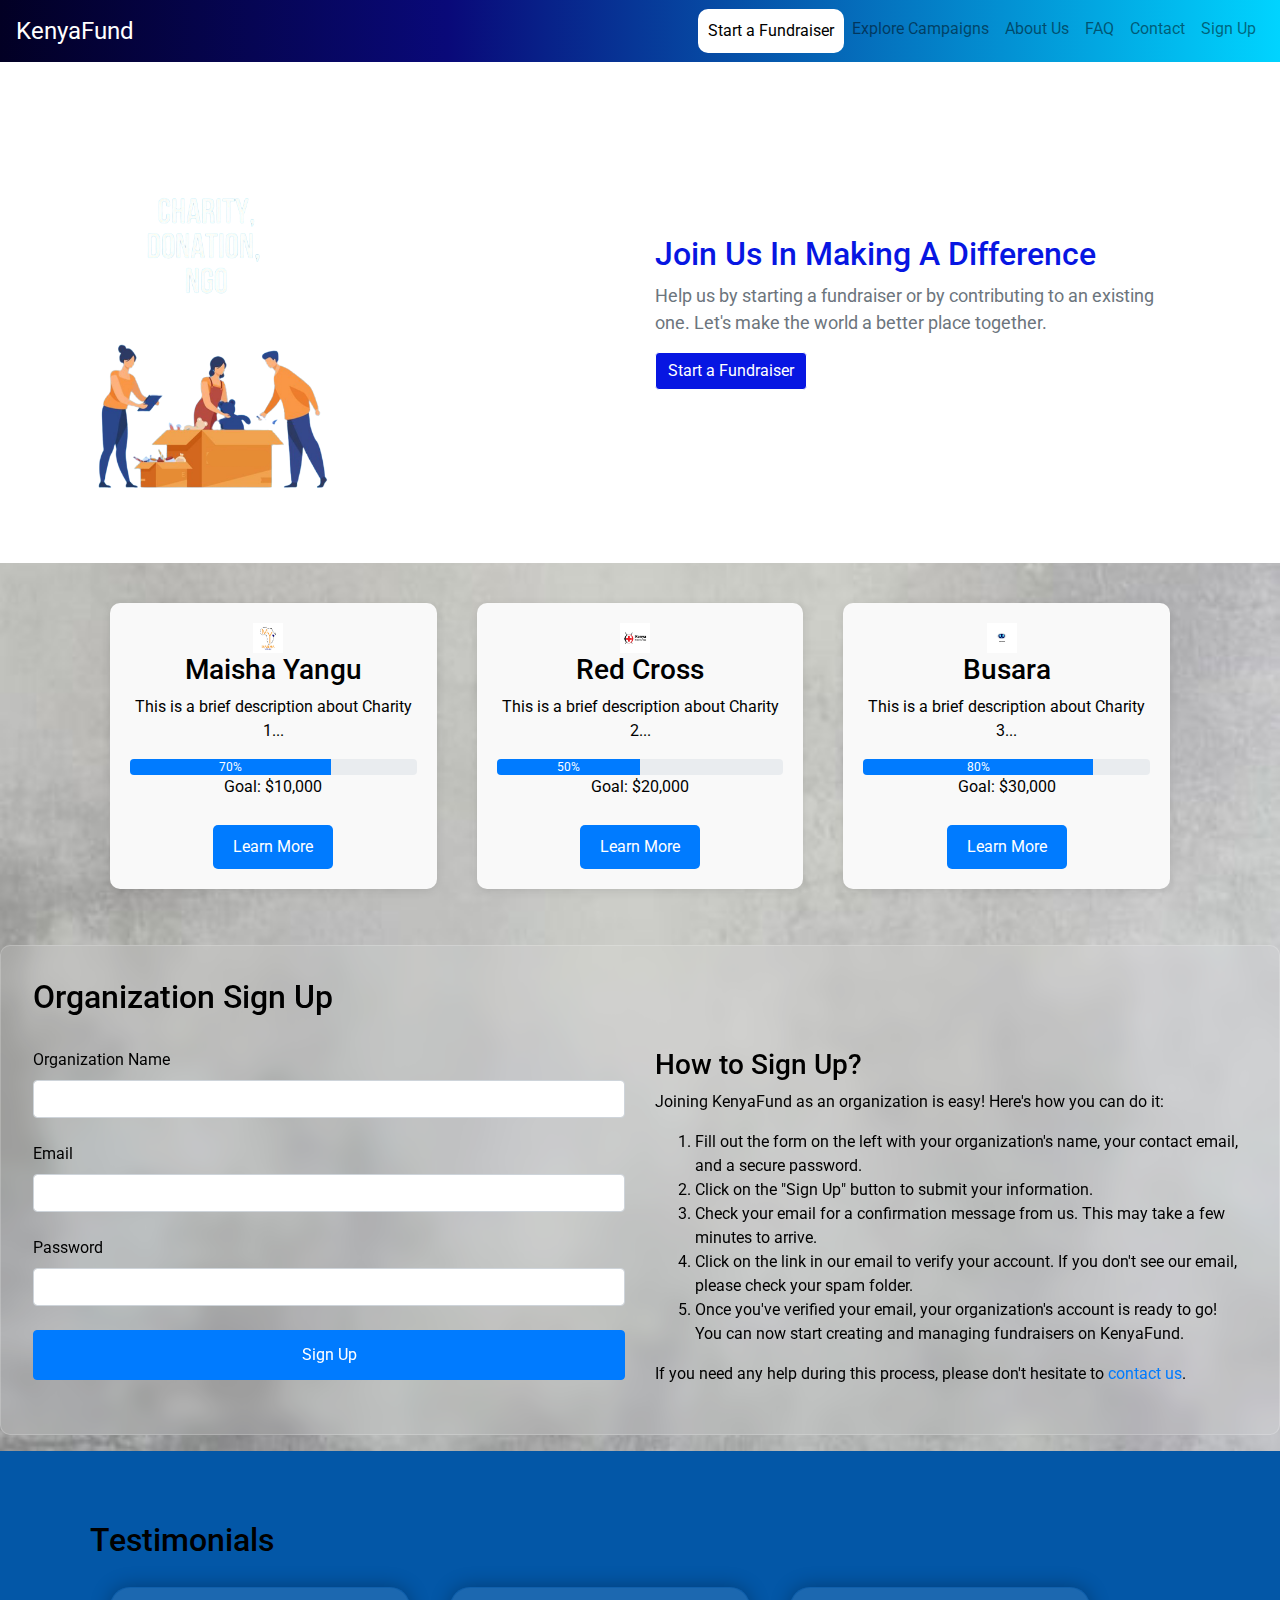
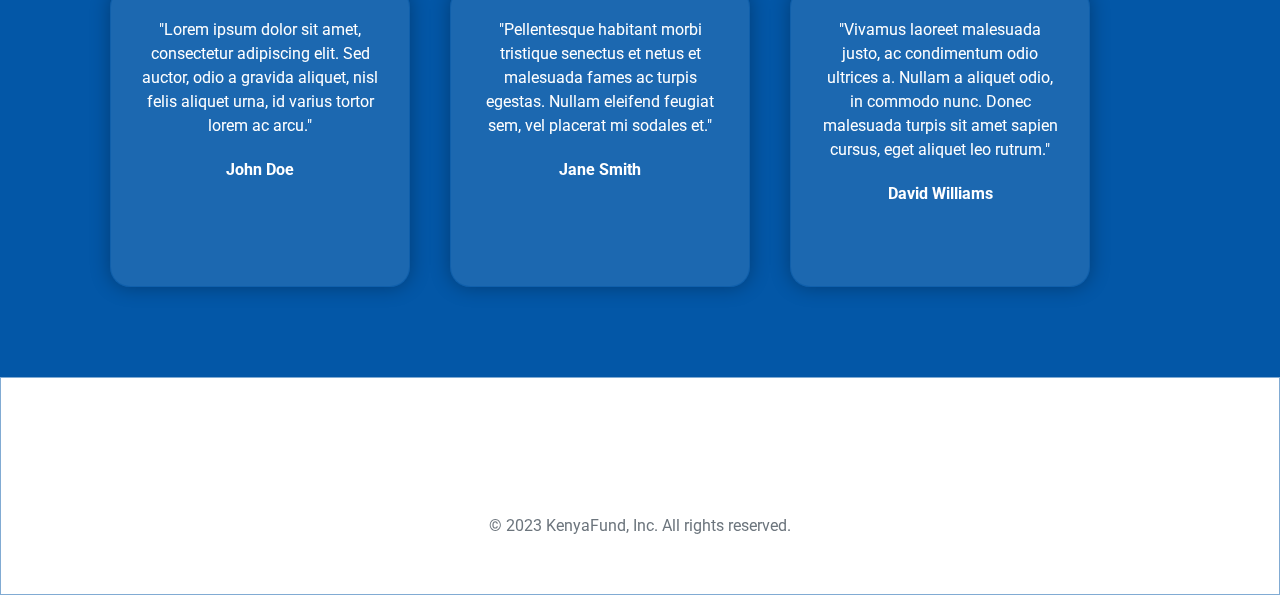
<file: index.html>
<!DOCTYPE html>
<html>
<head>
    <title>KenyaFund</title>
    <link rel="stylesheet" href="https://unpkg.com/swiper/swiper-bundle.min.css">
    <link rel="stylesheet" href="https://stackpath.bootstrapcdn.com/bootstrap/4.3.1/css/bootstrap.min.css">
    <link href="https://fonts.googleapis.com/css2?family=Roboto:wght@500&display=swap" rel="stylesheet">
    <link rel="stylesheet" href="https://cdnjs.cloudflare.com/ajax/libs/font-awesome/5.15.3/css/all.min.css">
    <link rel="stylesheet" href="https://use.fontawesome.com/releases/v5.15.3/css/all.css">
    <link href="https://fonts.googleapis.com/css2?family=Poppins:wght@700&display=swap" rel="stylesheet">


   <link rel="stylesheet" href="style.css">
</head>
<body>
  <nav class="navbar navbar-expand-lg navbar-light bg-light" style="position: sticky; top: 0; z-index: 999;">
      <a class="navbar-brand" href="#" style="color: #ffffff; font-size: 24px;">KenyaFund</a>

      <button class="navbar-toggler" type="button" data-toggle="collapse" data-target="#navbarNav" aria-controls="navbarNav" aria-expanded="false" aria-label="Toggle navigation">
        <span class="navbar-toggler-icon"></span>
      </button>
      <div class="collapse navbar-collapse" id="navbarNav">
        <ul class="navbar-nav ml-auto">
          <li class="nav-item">
            <a class="nav-link" href="#" id="openForm">Start a Fundraiser</a>
          </li>
          <li class="nav-item">
            <a class="nav-link" href="explore.html">Explore Campaigns</a>
          </li>
          <li class="nav-item">
            <a class="nav-link" href="aboutus.html">About Us</a>
          </li>
          <li class="nav-item">
            <a class="nav-link" href="FAQ.html">FAQ</a>
          </li>
          <li class="nav-item">
            <a class="nav-link" href="contact.html">Contact</a>
          </li>
          <li class="nav-item">
            <a class="nav-link" href="#" id="openSignUpForm">Sign Up</a>
          </li>
        </ul>
      </div>
    </nav>
<!-- Call To Action Section -->
<section class="cta-section" style="background-color: #ffff; padding: 50px 0;">
  <div class="container">
      <div class="row align-items-center">
          <div class="col-lg-6">
              <!-- Replace with your image URL -->
              <img src="images/call to action.png" alt="Call To Action Image" style="max-width: 45%; height: auto;">
          </div>
          <div class="col-lg-6">
              <h2 style="color: #0716e2;">Join Us In Making A Difference</h2>
              <p style="color: #6c757d; font-size: 18px;">Help us by starting a fundraiser or by contributing to an existing one. Let's make the world a better place together.</p>
              <!-- Replace '#' with your desired link -->
              <a href="#signup" class="btn btn-primary" style="background-color: #0716e2; border-color: #ffff;">Start a Fundraiser</a>
          </div>
      </div>
  </div>
</section>

 
<!-- Charity Section -->
<section class="charities">
  <div class="container">
    <!-- Charity 1 -->
    <div class="charity">
      <img src="images/my.png" alt="Charity 1 Logo" class="logo">
      <h3>Maisha Yangu</h3>
      <p>This is a brief description about Charity 1...</p>
      <div class="progress">
        <div class="progress-bar" role="progressbar" style="width: 70%;" aria-valuenow="70" aria-valuemin="0" aria-valuemax="100">70%</div>
      </div>
      <p class="goal">Goal: $10,000</p>
      <a href="more1.html" class="learn-more">Learn More</a>
    </div>
    <!-- Charity 2 -->
    <div class="charity">
      <img src="images/life on.png" alt="Charity 2 Logo" class="logo">
      <h3>Red Cross</h3>
      <p>This is a brief description about Charity 2...</p>
      <div class="progress">
        <div class="progress-bar" role="progressbar" style="width: 50%;" aria-valuenow="50" aria-valuemin="0" aria-valuemax="100">50%</div>
      </div>
      <p class="goal">Goal: $20,000</p>
      <a href="more2.html" class="learn-more">Learn More</a>
    </div>
    <!-- Charity 3 -->
    <div class="charity">
      <img src="images/wow.jpg" alt="Charity 3 Logo" class="logo">
      <h3>Busara</h3>
      <p>This is a brief description about Charity 3...</p>
      <div class="progress">
        <div class="progress-bar" role="progressbar" style="width: 80%;" aria-valuenow="80" aria-valuemin="0" aria-valuemax="100">80%</div>
      </div>
      <p class="goal">Goal: $30,000</p>
      <a href="more3.html" class="learn-more">Learn More</a>
    </div>
  </div>
</section>

  <!--sign up-->
  <section id="signup">
    <div class="container">
      <h2>Organization Sign Up</h2>
      <div class="row">
        <div class="col-md-6">
          <form>
            <div class="form-group">
              <label for="orgName">Organization Name</label>
              <input type="text" class="form-control" id="orgName" required>
            </div>
            <div class="form-group">
              <label for="orgEmail">Email</label>
              <input type="email" class="form-control" id="orgEmail" required>
            </div>
            <div class="form-group">
              <label for="orgPassword">Password</label>
              <input type="password" class="form-control" id="orgPassword" required>
            </div>
            <button type="submit" class="btn btn-primary">Sign Up</button>
          </form>
        </div>
        <div class="col-md-6">
          <h3>How to Sign Up?</h3>
          <p>Joining KenyaFund as an organization is easy! Here's how you can do it:</p>
          <ol>
            <li>Fill out the form on the left with your organization's name, your contact email, and a secure password.</li>
            <li>Click on the "Sign Up" button to submit your information.</li>
            <li>Check your email for a confirmation message from us. This may take a few minutes to arrive.</li>
            <li>Click on the link in our email to verify your account. If you don't see our email, please check your spam folder.</li>
            <li>Once you've verified your email, your organization's account is ready to go! You can now start creating and managing fundraisers on KenyaFund.</li>
          </ol>
          <p>If you need any help during this process, please don't hesitate to <a href="contact.html">contact us</a>.</p>
        </div>
      </div>
    </div>
  </section>
  

  <section class="testimonial-section">
    <div class="container">
      <h2>Testimonials</h2>
      <div class="testimonial-wrapper">
        <!-- Testimonial 1 -->
        <div class="testimonial">
          <div class="testimonial-content">
            <p>"Lorem ipsum dolor sit amet, consectetur adipiscing elit. Sed auctor, odio a gravida aliquet, nisl felis aliquet urna, id varius tortor lorem ac arcu."</p>
            <span class="testimonial-author">John Doe</span>
          </div>
        </div>
  
        <!-- Testimonial 2 -->
        <div class="testimonial">
          <div class="testimonial-content">
            <p>"Pellentesque habitant morbi tristique senectus et netus et malesuada fames ac turpis egestas. Nullam eleifend feugiat sem, vel placerat mi sodales et."</p>
            <span class="testimonial-author">Jane Smith</span>
          </div>
        </div>
  
        <!-- Testimonial 3 -->
        <div class="testimonial">
          <div class="testimonial-content">
            <p>"Vivamus laoreet malesuada justo, ac condimentum odio ultrices a. Nullam a aliquet odio, in commodo nunc. Donec malesuada turpis sit amet sapien cursus, eget aliquet leo rutrum."</p>
            <span class="testimonial-author">David Williams</span>
          </div>
        </div>
      </div>
    </div>
  </section>
  
    

    <!-- Footer -->
    <footer>
      <div class="container text-center">
        <div class="social-icons">
          <a href="#"><i class="fab fa-facebook-f"></i></a>
          <a href="#"><i class="fab fa-twitter"></i></a>
          <a href="#"><i class="fab fa-instagram"></i></a>
          <a href="#"><i class="fab fa-linkedin-in"></i></a>
        </div>
        <p class="mt-5 mb-3 text-muted">© 2023 KenyaFund, Inc. All rights reserved.</p>
      </div>
    </footer>
    
    
    

    <!-- jQuery first, then Popper.js, then Bootstrap JS -->
    <script src="https://code.jquery.com/jquery-3.5.1.slim.min.js"></script>
    <script src="https://cdn.jsdelivr.net/npm/bootstrap@4.5.2/dist/js/bootstrap.bundle.min.js"></script>

    <!-- Swiper JS -->
    <script src="https://unpkg.com/swiper/swiper-bundle.min.js"></script>

    <!-- Initialize Swiper -->
    <script>
      var swiper = new Swiper('.swiper-container', {
        effect: 'fade',
        pagination: {
          el: '.swiper-pagination',
          clickable: true,
        },
        navigation: {
          nextEl: '.swiper-button-next',
          prevEl: '.swiper-button-prev',
        },
        autoplay: {
          delay: 2500,
          disableOnInteraction: false,
        },
      });
    </script>

    
</body>
</html>
</file>
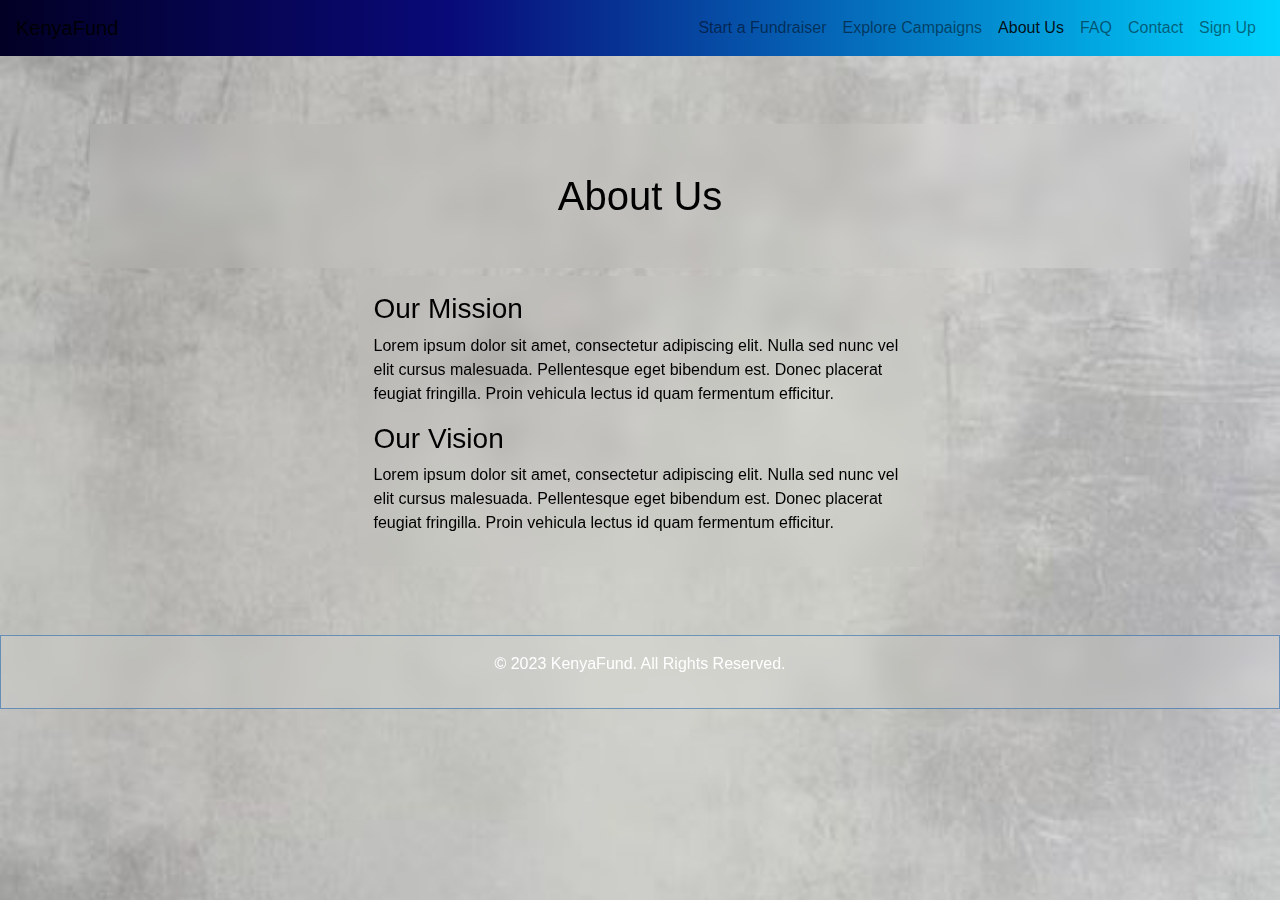
<file: aboutus.html>
<!DOCTYPE html>
<html>
<head>
  <title>About Us - KenyaFund</title>
  <link rel="stylesheet" href="https://stackpath.bootstrapcdn.com/bootstrap/4.3.1/css/bootstrap.min.css">
  <link rel="stylesheet" href="style.css">
</head>
<body>
  <nav class="navbar navbar-expand-lg navbar-light bg-light glass">
    <a class="navbar-brand" href="#">KenyaFund</a>
    <button class="navbar-toggler" type="button" data-toggle="collapse" data-target="#navbarNav" aria-controls="navbarNav" aria-expanded="false" aria-label="Toggle navigation">
      <span class="navbar-toggler-icon"></span>
    </button>
    <div class="collapse navbar-collapse" id="navbarNav">
      <ul class="navbar-nav ml-auto">
        <li class="nav-item">
          <a class="nav-link" href="index.html">Start a Fundraiser</a>
        </li>
        <li class="nav-item">
          <a class="nav-link" href="explore.html">Explore Campaigns</a>
        </li>
        <li class="nav-item active">
          <a class="nav-link" href="aboutus.html">About Us</a>
        </li>
        <li class="nav-item">
          <a class="nav-link" href="FAQ.html">FAQ</a>
        </li>
        <li class="nav-item">
          <a class="nav-link" href="contact.html">Contact</a>
        </li>
        <li class="nav-item">
          <a class="nav-link" href="signUp.html">Sign Up</a>
        </li>
      </ul>
    </div>
  </nav>

  <main class="container my-5">
    <!-- About Us -->
    <section>
      <h1 class="text-center glass p-5">About Us</h1>
      <div class="row">
        <div class="col-md-6 offset-md-3 glass p-3">
          <h3>Our Mission</h3>
          <p>Lorem ipsum dolor sit amet, consectetur adipiscing elit. Nulla sed nunc vel elit cursus malesuada. Pellentesque eget bibendum est. Donec placerat feugiat fringilla. Proin vehicula lectus id quam fermentum efficitur.</p>
          <h3>Our Vision</h3>
          <p>Lorem ipsum dolor sit amet, consectetur adipiscing elit. Nulla sed nunc vel elit cursus malesuada. Pellentesque eget bibendum est. Donec placerat feugiat fringilla. Proin vehicula lectus id quam fermentum efficitur.</p>
        </div>
      </div>
    </section>
  </main>

  <footer class="py-3 glass text-center">
    <p>&copy; 2023 KenyaFund. All Rights Reserved.</p>
  </footer>
</body>
</html>
</file>
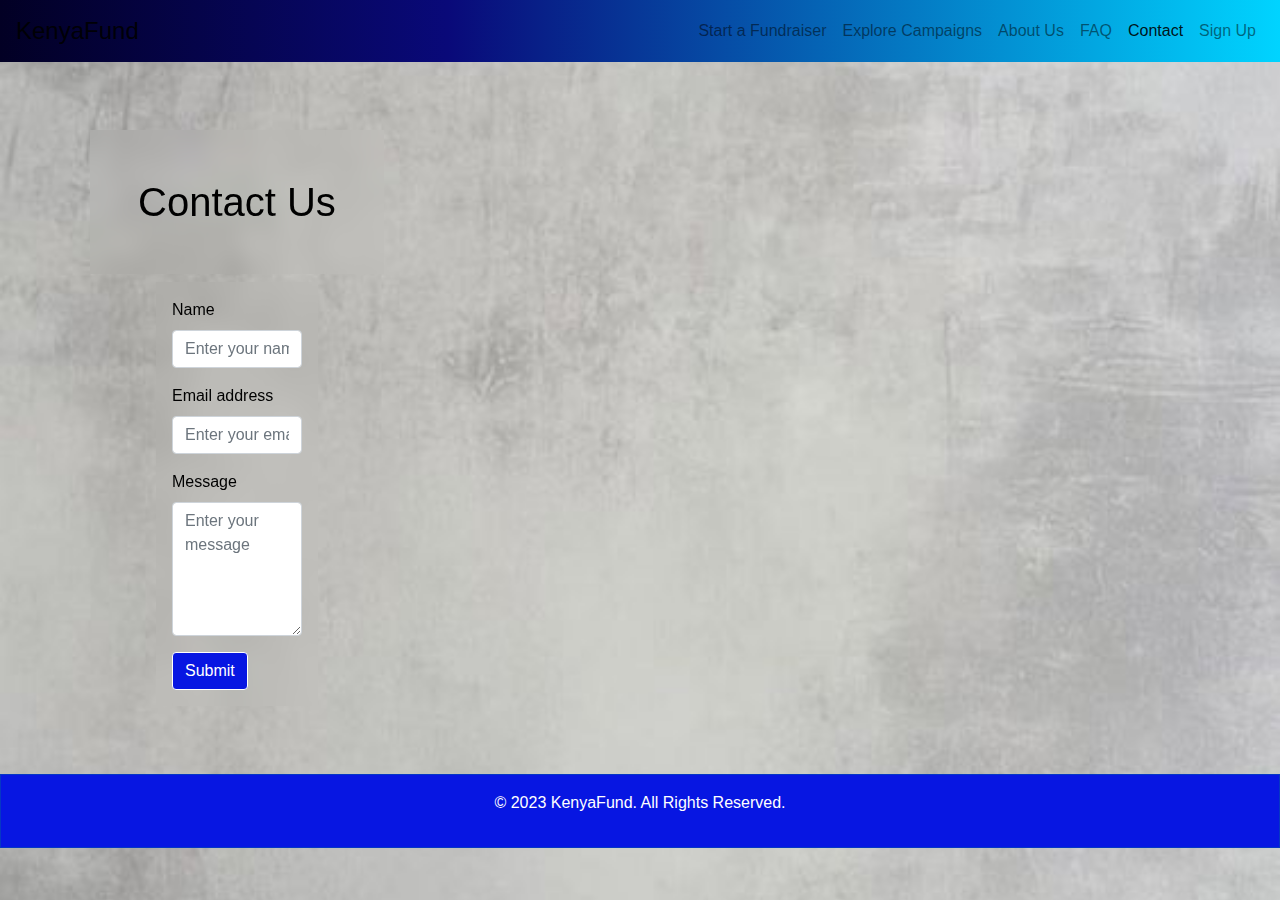
<file: contact.html>
<!DOCTYPE html>
<html>
<head>
  <title>Contact - KenyaFund</title>
  <link rel="stylesheet" href="https://stackpath.bootstrapcdn.com/bootstrap/4.3.1/css/bootstrap.min.css">
  <link rel="stylesheet" href="style.css">
  <style>
    html {
      scroll-behavior: smooth;
    }
    .navbar-brand {
      color: #fff;
      font-size: 24px;
    }
    .navbar {
      position: sticky;
      top: 0;
      z-index: 1000;
      background-color: #0716e2;
    }
    .navbar a.nav-link {
      color: #fff;
    }
  </style>
</head>
<body>
  <nav class="navbar navbar-expand-lg navbar-light bg-light glass">
    <a class="navbar-brand" href="#">KenyaFund</a>
    <button class="navbar-toggler" type="button" data-toggle="collapse" data-target="#navbarNav" aria-controls="navbarNav" aria-expanded="false" aria-label="Toggle navigation">
      <span class="navbar-toggler-icon"></span>
    </button>
    <div class="collapse navbar-collapse" id="navbarNav">
      <ul class="navbar-nav ml-auto">
        <li class="nav-item">
          <a class="nav-link" href="index.html">Start a Fundraiser</a>
        </li>
        <li class="nav-item">
          <a class="nav-link" href="explore.html">Explore Campaigns</a>
        </li>
        <li class="nav-item">
          <a class="nav-link" href="aboutus.html">About Us</a>
        </li>
        <li class="nav-item">
          <a class="nav-link" href="FAQ.html">FAQ</a>
        </li>
        <li class="nav-item active">
          <a class="nav-link" href="contact.html">Contact</a>
        </li>
        <li class="nav-item">
          <a class="nav-link" href="signUp.html">Sign Up</a>
        </li>
      </ul>
    </div>
  </nav>

  <main class="container my-5">
    <!-- Contact -->
    <section>
      <h1 class="text-center glass p-5">Contact Us</h1>
      <div class="row">
        <div class="col-md-6 offset-md-3 glass p-3">
          <form>
            <div class="form-group">
              <label for="name">Name</label>
              <input type="text" class="form-control" id="name" placeholder="Enter your name">
            </div>
            <div class="form-group">
              <label for="email">Email address</label>
              <input type="email" class="form-control" id="email" placeholder="Enter your email">
            </div>
            <div class="form-group">
              <label for="message">Message</label>
              <textarea class="form-control" id="message" rows="5" placeholder="Enter your message"></textarea>
            </div>
            <button type="submit" class="btn btn-primary" style="background-color: #0716e2; border-color: #ffff;">Submit</button>
          </form>
        </div>
      </div>
    </section>
  </main>

  <footer class="py-3 glass text-center" style="background-color: #0716e2; color: #ffffff;">
    <p>&copy; 2023 KenyaFund. All Rights Reserved.</p>
  </footer>
</body>
</html>
</file>
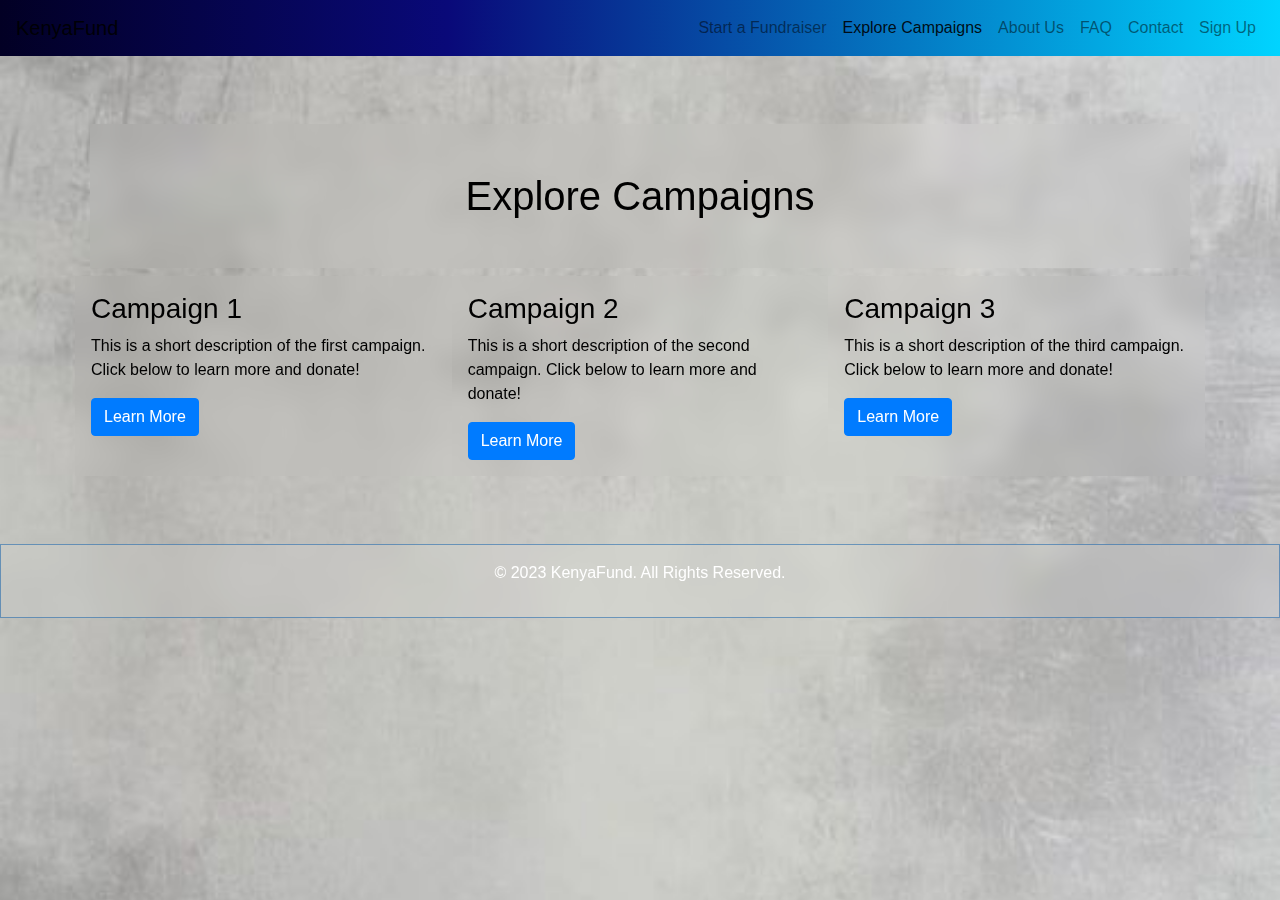
<file: explore.html>
<!DOCTYPE html>
<html>
<head>
  <title>Explore Campaigns - KenyaFund</title>
  <link rel="stylesheet" href="https://stackpath.bootstrapcdn.com/bootstrap/4.3.1/css/bootstrap.min.css">
  <link rel="stylesheet" href="style.css">
</head>
<body>
  <nav class="navbar navbar-expand-lg navbar-light bg-light glass">
    <a class="navbar-brand" href="#">KenyaFund</a>
    <button class="navbar-toggler" type="button" data-toggle="collapse" data-target="#navbarNav" aria-controls="navbarNav" aria-expanded="false" aria-label="Toggle navigation">
      <span class="navbar-toggler-icon"></span>
    </button>
    <div class="collapse navbar-collapse" id="navbarNav">
      <ul class="navbar-nav ml-auto">
        <li class="nav-item">
          <a class="nav-link" href="index.html">Start a Fundraiser</a>
        </li>
        <li class="nav-item active">
          <a class="nav-link" href="explore.html">Explore Campaigns</a>
        </li>
        <li class="nav-item">
          <a class="nav-link" href="aboutus.html">About Us</a>
        </li>
        <li class="nav-item">
          <a class="nav-link" href="FAQ.html">FAQ</a>
        </li>
        <li class="nav-item">
          <a class="nav-link" href="contact.html">Contact</a>
        </li>
        <li class="nav-item">
          <a class="nav-link" href="signUp.html">Sign Up</a>
        </li>
      </ul>
    </div>
  </nav>

  <main class="container my-5">
    <!-- Explore Campaigns -->
    <section>
      <h1 class="text-center glass p-5">Explore Campaigns</h1>
      <div class="row">
        <!-- Campaign 1 -->
        <div class="col-md-4 glass p-3">
          <h3>Campaign 1</h3>
          <p>This is a short description of the first campaign. Click below to learn more and donate!</p>
          <button type="button" class="btn btn-primary">Learn More</button>
        </div>
        <!-- Campaign 2 -->
        <div class="col-md-4 glass p-3">
          <h3>Campaign 2</h3>
          <p>This is a short description of the second campaign. Click below to learn more and donate!</p>
          <button type="button" class="btn btn-primary">Learn More</button>
        </div>
        <!-- Campaign 3 -->
        <div class="col-md-4 glass p-3">
          <h3>Campaign 3</h3>
          <p>This is a short description of the third campaign. Click below to learn more and donate!</p>
          <button type="button" class="btn btn-primary">Learn More</button>
        </div>
      </div>
    </section>
  </main>

  <footer class="py-3 glass text-center">
    <p>&copy; 2023 KenyaFund. All Rights Reserved.</p>
  </footer>
</body>
</html>
</file>
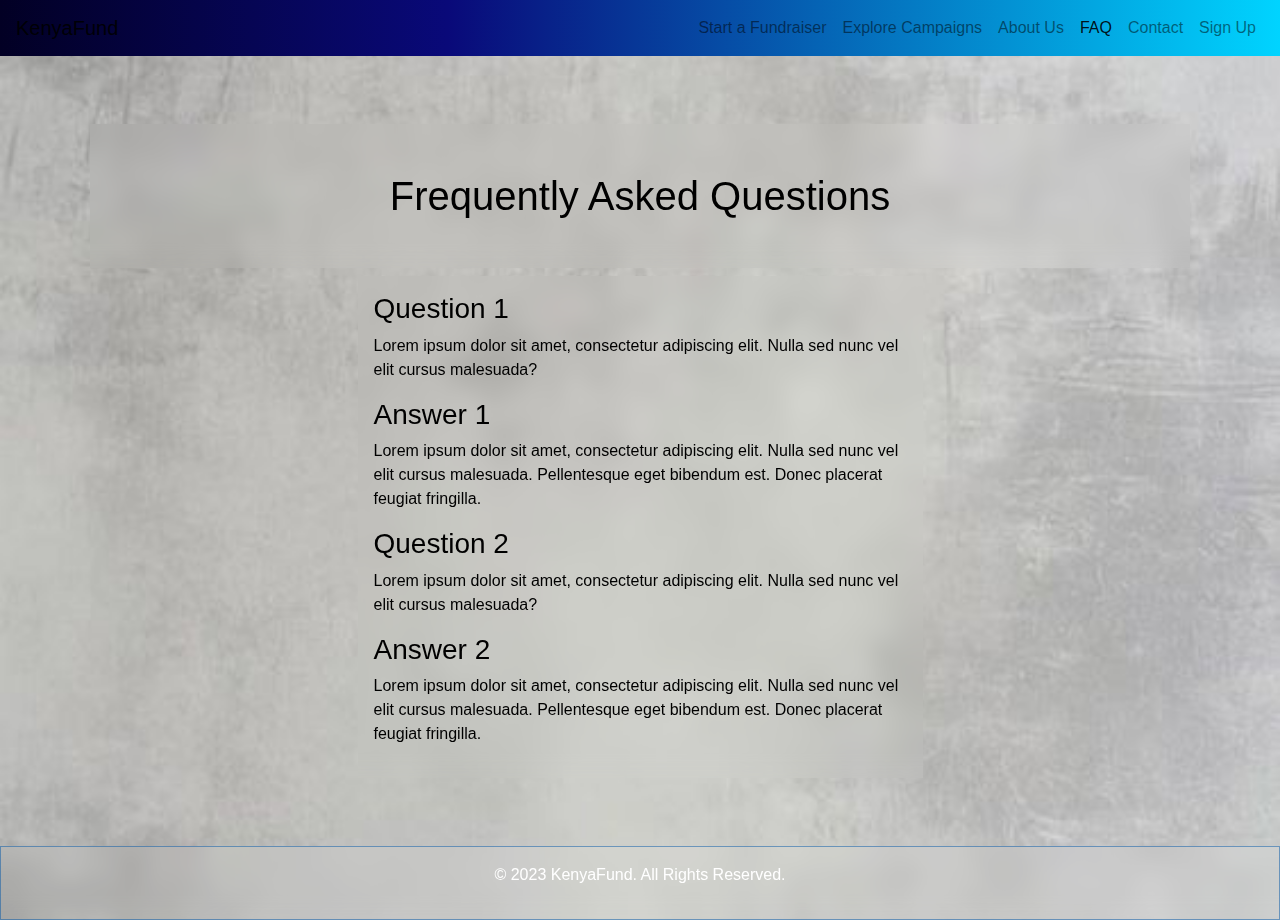
<file: FAQ.html>
<!DOCTYPE html>
<html>
<head>
  <title>FAQ - KenyaFund</title>
  <link rel="stylesheet" href="https://stackpath.bootstrapcdn.com/bootstrap/4.3.1/css/bootstrap.min.css">
  <link rel="stylesheet" href="style.css">
</head>
<body>
  <nav class="navbar navbar-expand-lg navbar-light bg-light glass">
    <a class="navbar-brand" href="#">KenyaFund</a>
    <button class="navbar-toggler" type="button" data-toggle="collapse" data-target="#navbarNav" aria-controls="navbarNav" aria-expanded="false" aria-label="Toggle navigation">
      <span class="navbar-toggler-icon"></span>
    </button>
    <div class="collapse navbar-collapse" id="navbarNav">
      <ul class="navbar-nav ml-auto">
        <li class="nav-item">
          <a class="nav-link" href="index.html">Start a Fundraiser</a>
        </li>
        <li class="nav-item">
          <a class="nav-link" href="explore.html">Explore Campaigns</a>
        </li>
        <li class="nav-item">
          <a class="nav-link" href="aboutus.html">About Us</a>
        </li>
        <li class="nav-item active">
          <a class="nav-link" href="FAQ.html">FAQ</a>
        </li>
        <li class="nav-item">
          <a class="nav-link" href="contact.html">Contact</a>
        </li>
        <li class="nav-item">
          <a class="nav-link" href="index.html">Sign Up</a>
        </li>
      </ul>
    </div>
  </nav>

  <main class="container my-5">
    <!-- FAQ -->
    <section>
      <h1 class="text-center glass p-5">Frequently Asked Questions</h1>
      <div class="row">
        <div class="col-md-6 offset-md-3 glass p-3">
          <h3>Question 1</h3>
          <p>Lorem ipsum dolor sit amet, consectetur adipiscing elit. Nulla sed nunc vel elit cursus malesuada?</p>
          <h3>Answer 1</h3>
          <p>Lorem ipsum dolor sit amet, consectetur adipiscing elit. Nulla sed nunc vel elit cursus malesuada. Pellentesque eget bibendum est. Donec placerat feugiat fringilla.</p>
          <h3>Question 2</h3>
          <p>Lorem ipsum dolor sit amet, consectetur adipiscing elit. Nulla sed nunc vel elit cursus malesuada?</p>
          <h3>Answer 2</h3>
          <p>Lorem ipsum dolor sit amet, consectetur adipiscing elit. Nulla sed nunc vel elit cursus malesuada. Pellentesque eget bibendum est. Donec placerat feugiat fringilla.</p>
        </div>
      </div>
    </section>
  </main>

  <footer class="py-3 glass text-center">
    <p>&copy; 2023 KenyaFund. All Rights Reserved.</p>
  </footer>
</body>
</html>
</file>
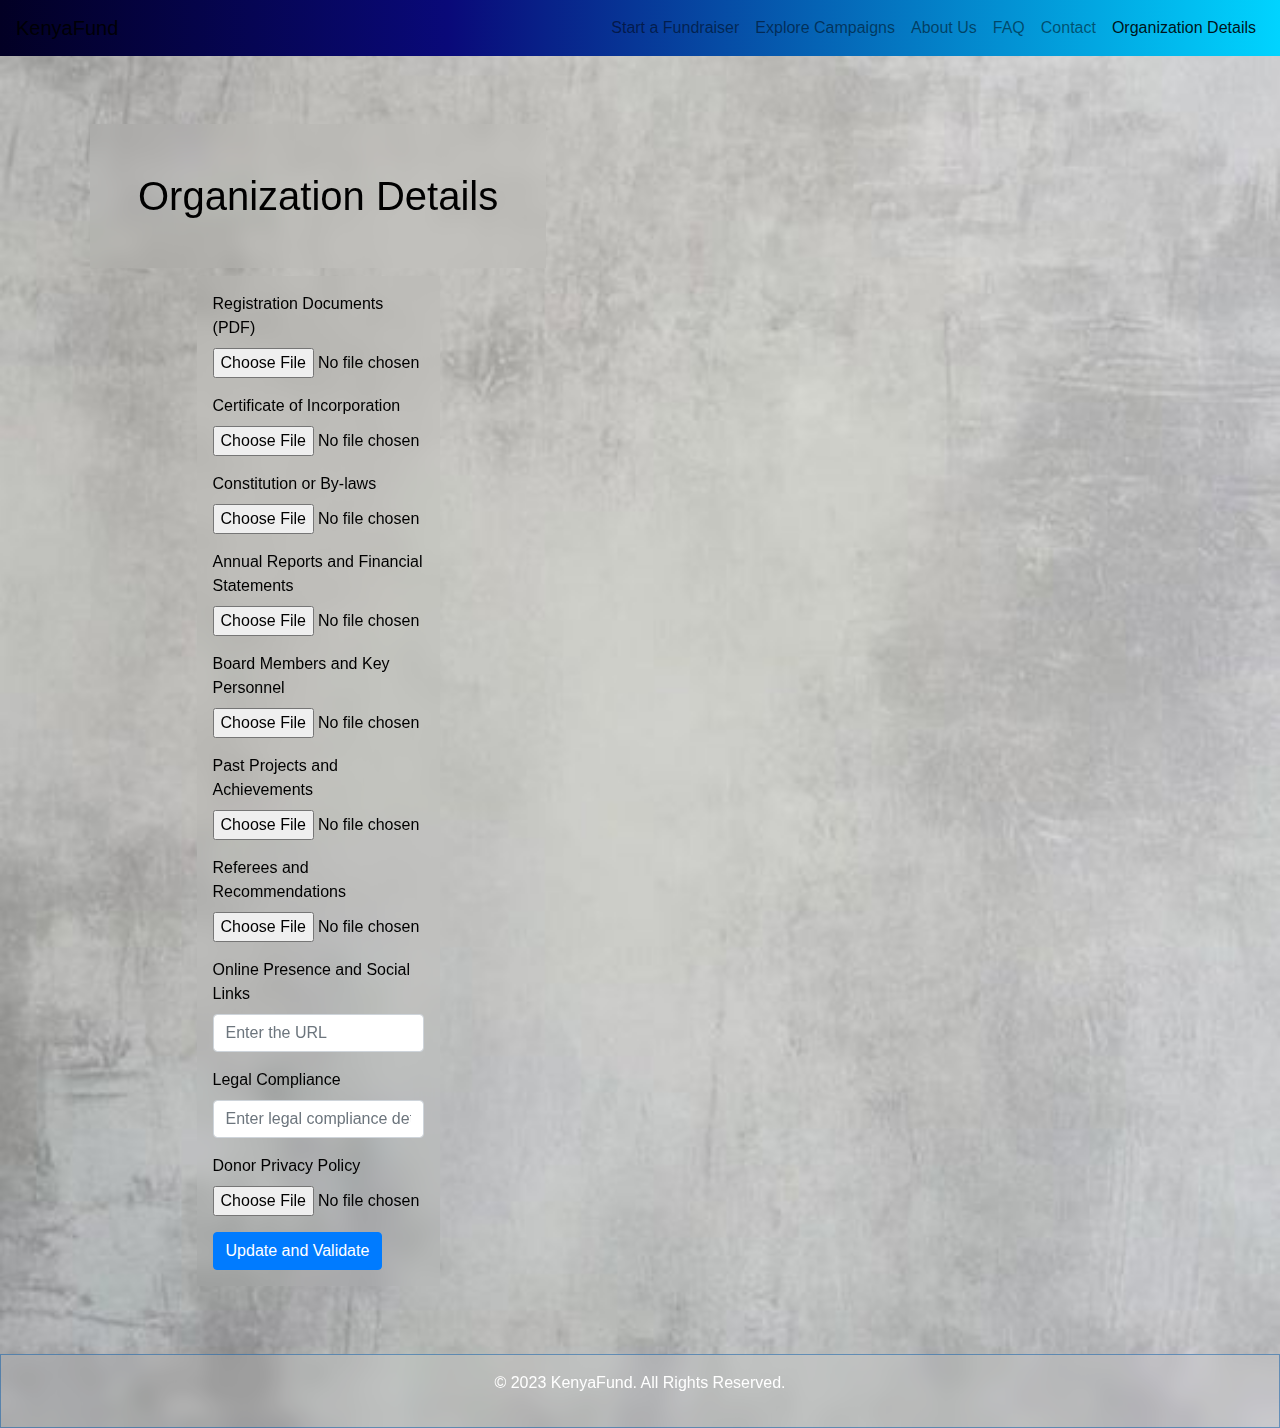
<file: signUp.html>
<!DOCTYPE html>
<html>
<head>
  <title>Organization Details - KenyaFund</title>
  <link rel="stylesheet" href="https://stackpath.bootstrapcdn.com/bootstrap/4.3.1/css/bootstrap.min.css">
  <link rel="stylesheet" href="style.css">
</head>
<body>
  <nav class="navbar navbar-expand-lg navbar-light bg-light glass">
    <a class="navbar-brand" href="#">KenyaFund</a>
    <button class="navbar-toggler" type="button" data-toggle="collapse" data-target="#navbarNav" aria-controls="navbarNav" aria-expanded="false" aria-label="Toggle navigation">
      <span class="navbar-toggler-icon"></span>
    </button>
    <div class="collapse navbar-collapse" id="navbarNav">
      <ul class="navbar-nav ml-auto">
        <li class="nav-item">
          <a class="nav-link" href="index.html">Start a Fundraiser</a>
        </li>
        <li class="nav-item">
          <a class="nav-link" href="explore.html">Explore Campaigns</a>
        </li>
        <li class="nav-item">
          <a class="nav-link" href="aboutus.html">About Us</a>
        </li>
        <li class="nav-item">
          <a class="nav-link" href="FAQ.html">FAQ</a>
        </li>
        <li class="nav-item">
          <a class="nav-link" href="contact.html">Contact</a>
        </li>
        <li class="nav-item active">
          <a class="nav-link" href="organization.html">Organization Details</a>
        </li>
      </ul>
    </div>
  </nav>

  <main class="container my-5">
    <!-- Organization Details -->
    <section>
      <h1 class="text-center glass p-5">Organization Details</h1>
      <div class="row">
        <div class="col-md-6 offset-md-3 glass p-3">
          <form>
            <div class="form-group">
              <label for="registrationDocuments">Registration Documents (PDF)</label>
              <input type="file" class="form-control-file" id="registrationDocuments" accept=".pdf" required>
            </div>
            <div class="form-group">
              <label for="certificateOfIncorporation">Certificate of Incorporation</label>
              <input type="file" class="form-control-file" id="certificateOfIncorporation" accept=".pdf" required>
            </div>
            <div class="form-group">
              <label for="constitutionByLaws">Constitution or By-laws</label>
              <input type="file" class="form-control-file" id="constitutionByLaws" accept=".pdf" required>
            </div>
            <div class="form-group">
              <label for="annualReports">Annual Reports and Financial Statements</label>
              <input type="file" class="form-control-file" id="annualReports" accept=".pdf" required>
            </div>
            <div class="form-group">
              <label for="boardMembers">Board Members and Key Personnel</label>
              <input type="file" class="form-control-file" id="boardMembers" accept=".pdf" required>
            </div>
            <div class="form-group">
              <label for="pastProjects">Past Projects and Achievements</label>
              <input type="file" class="form-control-file" id="pastProjects" accept=".pdf" required>
            </div>
            <div class="form-group">
              <label for="referees">Referees and Recommendations</label>
              <input type="file" class="form-control-file" id="referees" accept=".pdf" required>
            </div>
            <div class="form-group">
              <label for="onlinePresence">Online Presence and Social Links</label>
              <input type="url" class="form-control" id="onlinePresence" placeholder="Enter the URL" required>
            </div>
            <div class="form-group">
              <label for="legalCompliance">Legal Compliance</label>
              <input type="text" class="form-control" id="legalCompliance" placeholder="Enter legal compliance details" required>
            </div>
            <div class="form-group">
              <label for="donorPrivacyPolicy">Donor Privacy Policy</label>
              <input type="file" class="form-control-file" id="donorPrivacyPolicy" accept=".pdf" required>
            </div>
            <button type="submit" class="btn btn-primary">Update and Validate</button>
          </form>
        </div>
      </div>
    </section>
  </main>

  <footer class="py-3 glass text-center">
    <p>&copy; 2023 KenyaFund. All Rights Reserved.</p>
  </footer>
</body>
</html>
</file>
<file: style.css>
html {
  scroll-behavior: smooth;
}

.nav-link {
  color: #FFFFFF; /* default color */
  transition: color 0.3s ease; /* smooth transition */
}

.nav-link:hover {
  color: #ffffff; /* color on hover */
}

.navbar-brand {
  color: #FFFFFF; /* change the text color to white */
}

.logo {
  height: 30px; /* adjust as needed */
  width: auto; /* keeps aspect ratio */
  margin-right: 10px;
}


.navbar-toggler {
  border-color: #ffffff; /* Change the color of the toggler border */
}

.navbar-toggler-icon {
  background-image: url("data:image/svg+xml;charset=utf8,%3Csvg viewBox='0 0 30 30' xmlns='http://www.w3.org/2000/svg'%3E%3Cpath stroke='rgba(0, 0, 0, 1)' stroke-width='2' stroke-linecap='round' stroke-miterlimit='10' d='M4 7h22M4 15h22M4 23h22'/%3E%3C/svg%3E"); /* Change the color of the toggler icon */
}

.glass {
  backdrop-filter: blur(10px); /* Apply a blur effect to the background content behind the navbar */
}

body {
  background: url('images/whitel.jpg') no-repeat center center fixed;
  -webkit-background-size: cover;
  -moz-background-size: cover;
  -o-background-size: cover;
  background-size: cover;
  color: black;
}

.btn {
  transition: background-color 0.3s ease;
}

.btn:hover {
  background-color: #ff6347;
}

.nav-link {
  animation: fadeInDown 0.5s ease;
}

@keyframes fadeInDown {
  from {
    opacity: 0;
    transform: translateY(-20px);
  }
  to {
    opacity: 1;
    transform: translateY(0);
  }
}

.img-fluid:hover {
  transform: scale(1.1);
}

.container {
  display: flex;
  justify-content: space-between;
  flex-wrap: wrap;
  padding: 20px;
}

.charity {
  background-color: #f9f9f9;
  border-radius: 10px;
  width: 22%;
  padding: 20px;
  margin: 20px;
  text-align: center;
  transition: transform .2s;
  box-shadow: 0 2px 10px rgba(0,0,0,0.1);
  flex: 1 1 22%;
}

.charity:hover {
  transform: scale(1.05);
}

.learn-more {
  display: inline-block;
  margin-top: 10px;
  border: none;
  padding: 10px 20px;
  background-color: #007BFF;
  color: white;
  text-decoration: none;
  border-radius: 5px;
  transition: background-color .2s;
}

.learn-more:hover {
  background-color: #0056b3;
}

#quote-section {
  background-color: #f9f9f9;
  padding: 50px 0;
  text-align: center;

}
  .quote-container {
    max-width: 800px;
    margin: 0 auto;
    padding: 20px;
    background-color: #fff;
    box-shadow: 0 0 10px rgba(0, 0, 0, 0.1);
  }
  
  #quote {
    font-size: 24px;
    color: #000;
  }
  
  #quote-author {
    font-size: 18px;
    color: #000;
    margin-top: 10px;
  }
  
  .blue-shade {
    position: relative;
  }
  
  
  .blue-shade::before {
    content: "";
    position: absolute;
    top: 0;
    left: 0;
    width: 100%;
    height: 100%;
    background-color: rgba(0, 0, 0, 0.5);
    z-index: 5;
  }
  
  .onboarding-text {
    position: absolute;
    top: 10%;
    left: 5%;
    color: #fff;
    z-index: 10;
    max-width: 70%;
  }
  
  .onboarding-text h1 {
    font-family: 'Poppins', sans-serif;
    font-size: 3em;
    font-weight: bold;
    margin-bottom: 20px;
  }
  
  .onboarding-text p {
    font-family: 'Poppins', sans-serif;
    font-size: 1.5em;
  }
  
  .swiper-container {
    width: 100%;
    height: 60%;
}

.swiper-slide {
    position: relative;
}

.swiper-slide img {
    width: 100%;
    height: auto;
}

.swiper-button-next, .swiper-button-prev {
    width: 50px;
    height: 50px;
    background: rgba(255, 255, 255, 0.5);
    border-radius: 50%;
    position: absolute;
    top: 50%;
    transform: translateY(-50%);
    display: flex;
    align-items: center;
    justify-content: center;
    box-shadow: 0 0 10px rgba(0,0,0,0.2);
    z-index: 10;
}
  
.swiper-button-next::after, .swiper-button-prev::after {
    font-size: 20px;
    color: #000;
}
  
.swiper-button-next {
    right: 10px;
}
  
.swiper-button-prev {
    left: 10px;
}

  
  .signup-btn {
    position: fixed;
    bottom: 20px;
    right: 20px;
    padding: 10px 20px;
    font-size: 1.2em;
    background: #0000ff;
    color: #fff;
    border: none;
    border-radius: 50px;
    cursor: pointer;
    transition: transform 0.3s ease;
  }
  
  .signup-btn:hover {
    transform: scale(1.1);
  }
  
  .signup-box {
    position: fixed;
    top: 50%;
    right: 20px;
    transform: translateY(-50%);
    background: #fff;
    padding: 20px;
    border-radius: 10px;
    box-shadow: 0px 10px 30px rgba(0, 0, 0, 0.1);
    display: none;
  }
  
  .signup-box h2 {
    margin-bottom: 20px;
  }
  
  .signup-box input,
  .signup-box .submit-btn {
    width: 100%;
    padding: 10px;
    margin-bottom: 10px;
    border-radius: 50px;
    border: none;
  }
  
  .signup-box .submit-btn {
    background: #0000ff;
    color: #fff;
    cursor: pointer;
    transition: transform 0.3s ease;
  }
  
  .signup-box .submit-btn:hover {
    transform: scale(1.1);
  }
  
  .navbar {
    background: linear-gradient(90deg, rgba(2,0,36,1) 0%, rgba(9,9,121,1) 35%, rgba(0,212,255,1) 100%);
  }
  
  #openForm {
    transition: all 0.3s ease;
    border-radius: 10px;
    padding: 10px;
    background: white;
    color: black;
  }
  
  #openForm:hover {
    transform: scale(1.1);
    border-radius: 50px;
  }
  
  .swiper-container {
    width: 100%;
    height: 60%;
  }
  
  .swiper-slide img {
    width: 100%;
    height: auto;
  }
  
  .swiper-button-next, .swiper-button-prev {
    width: 50px;
    height: 50px;
    background: rgba(255, 255, 255, 0.5);
    border-radius: 50%;
    position: absolute;
    top: 50%;
    transform: translateY(-50%);
    display: flex;
    align-items: center;
    justify-content: center;
    box-shadow: 0 0 10px rgba(0,0,0,0.2);
    z-index: 10;
  }
  
  .swiper-button-next::after, .swiper-button-prev::after {
    font-size: 20px;
    color: #000;
  }
  
  .swiper-button-next {
    right: 10px;
  }
  
  .swiper-button-prev {
    left: 10px;
  }
  
  
  #signup {
    display: flex;
    justify-content: center;
    align-items: center;
    padding: 1rem 0; /* reduces the vertical padding */
    width: 100%;
  }
  
  #signup .container {
    background: rgba(255, 255, 255, 0.1);
    backdrop-filter: blur(10px);
    border-radius: 10px;
    border: 1px solid rgba(255, 255, 255, 0.2);
    padding: 2rem;
    max-width: 100%; /* makes the container fill the horizontal space */
  }
  
  #signup h2 {
    text-align: center;
    margin-bottom: 2rem;
  }
  
  #signup .form-group {
    margin-bottom: 1.5rem;
  }
  
  #signup .btn {
    width: 100%;
    padding: 0.75rem;
  }

 /* Quotes Section */
#quotes {
  background-color: #f0f0f0;
  border-radius: 10px;
  padding: 20px;
  margin: 20px 0;
  transition: all 0.3s ease-in-out;
}

#quotes:hover {
  box-shadow: 0 0 15px 5px #0000FF;
}

#quotes .quote-container {
  max-width: 90%;
  margin: 0 auto;
  position: relative;
  height: 150px; /* Adjust as needed */
}

#quotes .quote {
  position: absolute;
  top: 0;
  left: 0;
  width: 100%;
  height: 100%;
  opacity: 0;
  animation: fadeInOut 5s linear infinite;
}

@keyframes fadeInOut {
  0% { opacity: 0; }
  50% { opacity: 1; }
  100% { opacity: 0; }
}

#quotes .quote-text {
  font-size: 1.5em;
  margin-bottom: 10px;
}

#quotes .quote-author {
  font-size: 1.2em;
  text-align: right;
  color: #aaa;
}
.social-icons {
  display: flex;
  justify-content: center;
}

.social-icon {
  display: inline-flex;
  align-items: center;
  justify-content: center;
  width: 40px;
  height: 40px;
  border-radius: 50%;
  background-color: #333;
  color: #fff;
  margin: 5px;
  transition: background-color 0.3s ease;
}

.social-icon:hover {
  background-color: #555;
}

.testimonial-section {
  background-color: #0357a7;
  padding: 50px 0;
}

.testimonial-wrapper {
  display: flex;
  justify-content: center;
  align-items: center;
  flex-wrap: wrap;
}

.testimonial {
  width: 300px;
  height: 300px;
  background: rgba(255, 255, 255, 0.1);
  backdrop-filter: blur(10px);
  border: 1px solid rgba(3, 87, 167, 0.5);
  border-radius: 20px;
  margin: 20px;
  overflow: hidden;
  position: relative;
  box-shadow: 0 0 20px rgba(0, 0, 0, 0.3);
  transition: transform 0.3s ease;
}

.testimonial:hover {
  transform: scale(1.1);
}

.testimonial-content {
  padding: 30px;
  text-align: center;
  color: #fff;
}

.testimonial-content p {
  margin-bottom: 20px;
}

.testimonial-author {
  font-weight: bold;
}


footer {
  background: rgba(255, 255, 255, 0.1);
  backdrop-filter: blur(10px);
  padding: 20px 0;
  color: #fff;
  border: 1px solid rgba(3, 87, 167, 0.5);
}

footer .container {
  display: flex;
  flex-direction: column;
  align-items: center;
  justify-content: center;
}

footer .social-icons {
  display: flex;
  justify-content: center;
  margin-bottom: 20px;
}

footer .social-icons a {
  color: #fff;
  margin: 0 10px;
}

footer .social-icons a:hover {
  color: #0f1e2d;
}

footer .text-muted {
  margin-bottom: 0;
}

/* FontAwesome Icons */
footer .fab {
  font-size: 24px;
}

#call-to-action {
  background-color: #f9f9f9;
  padding: 50px 0;
}

.cta-title {
  color: #333;
  font-size: 2.5rem;
  font-weight: 700;
}

.cta-text {
  color: #666;
  margin-top: 10px;
}

.cta-btn {
  font-size: 1.2rem;
  padding: 10px 30px;
  background-color: #007BFF;
  border: none;
  color: #fff;
  transition: background-color 0.3s;
  text-decoration: none;
  border-radius: 5px;
}

.cta-btn:hover {
  background-color: #0056b3;
}

#my-section {
  position: relative; /* ensures the pseudo-element is positioned relative to this element */
  background: url('your-image-path.jpg') no-repeat center center fixed; /* replace 'your-image-path.jpg' with the path to your image */
  -webkit-background-size: cover;
  -moz-background-size: cover;
  -o-background-size: cover;
  background-size: cover;
}

#my-section::before {
  content: "";
  position: absolute;
  top: 0;
  left: 0;
  width: 100%;
  height: 100%;
  background: rgba(0, 0, 255, 0.5); /* the last value in the rgba function is the opacity - adjust as necessary */
}
/* Style the form itself */
#contact-form {
  width: 100%;
  max-width: 600px; /* Or any width you want */
  margin: 0 auto; /* This centers the form horizontally */
  padding: 20px;
  background: linear-gradient(to right, #ff7e5f, #feb47b); /* Adding gradient background */
  border: 1px solid #ccc;
  border-radius: 5px;
}

/* Style the input fields */
#contact-form input[type="text"],
#contact-form input[type="email"],
#contact-form textarea {
  width: 100%;
  padding: 15px;
  border: 1px solid #ccc;
  border-radius: 4px;
  box-sizing: border-box;
  margin-top: 6px;
  margin-bottom: 16px;
  resize: vertical;
}

/* Style the submit button */
#contact-form input[type="submit"] {
  background: linear-gradient(to right, #4CAF50, #8BC34A); /* Adding gradient background */
  color: white;
  padding: 15px 20px;
  border: none;
  border-radius: 4px;
  cursor: pointer;
}

/* Change color on hover */
#contact-form input[type="submit"]:hover {
  background: linear-gradient(to right, #8BC34A, #4CAF50); /* Changing gradient direction on hover */
}
</file>
